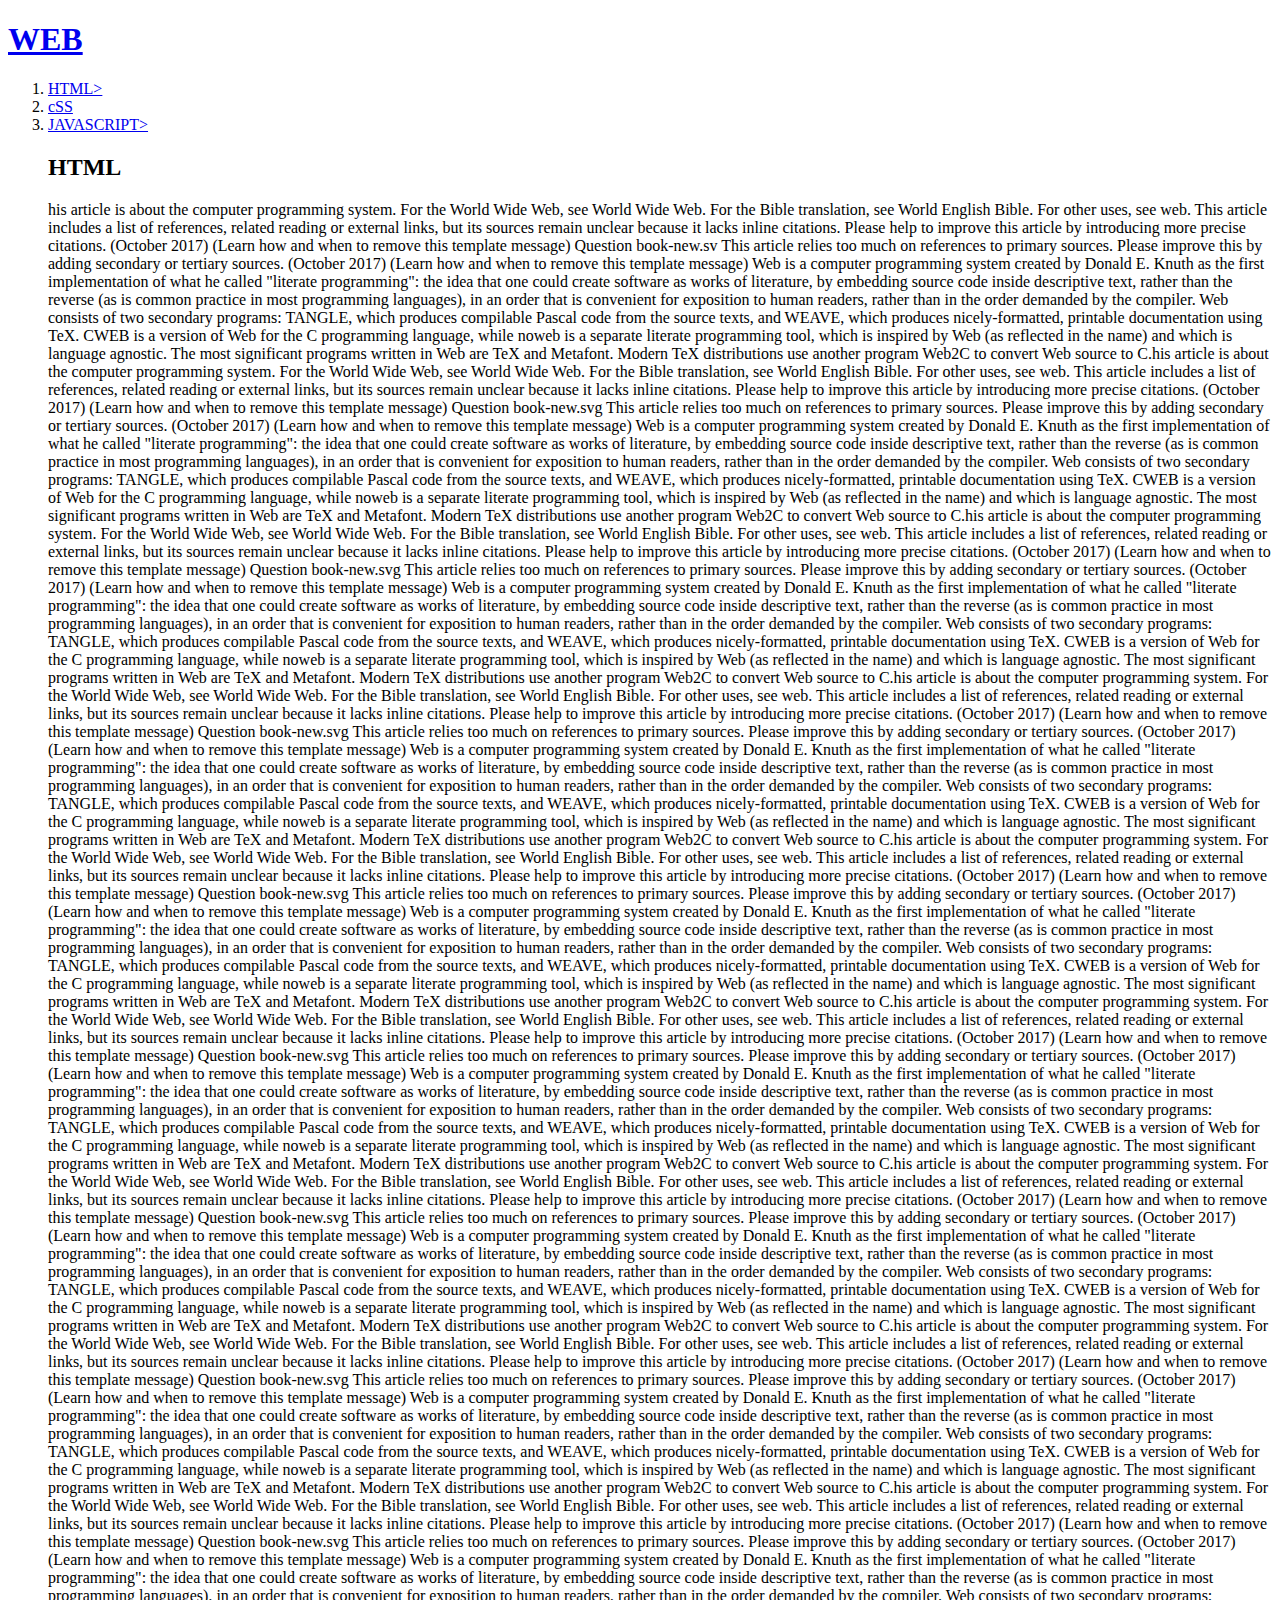
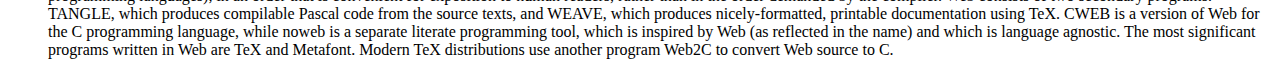
<file: index.html>
<!doctype html>
<html>
<head>
<title>web1-WELCOME</title>
<meta charset="utf-8">
</head>

<body>
  <h1><a href="index.html">WEB</a></h1>
  <ol>
<li><a href="1.html">HTML></a></li>
<li><a href="2.html">cSS</a></li>
<li><a href=="3.html">JAVASCRIPT></a></li
</ol>
<h2>HTML</h2>
<P>
his article is about the computer programming system. For the World Wide Web, see World Wide Web. For the Bible translation, see World English Bible. For other uses, see web.
This article includes a list of references, related reading or external links, but its sources remain unclear because it lacks inline citations. Please help to improve this article by introducing more precise citations. (October 2017) (Learn how and when to remove this template message)
Question book-new.sv
This article relies too much on references to primary sources. Please improve this by adding secondary or tertiary sources. (October 2017) (Learn how and when to remove this template message)
Web is a computer programming system created by Donald E. Knuth as the first implementation of what he called "literate programming": the idea that one could create software as works of literature, by embedding source code inside descriptive text, rather than the reverse (as is common practice in most programming languages), in an order that is convenient for exposition to human readers, rather than in the order demanded by the compiler.
Web consists of two secondary programs: TANGLE, which produces compilable Pascal code from the source texts, and WEAVE, which produces nicely-formatted, printable documentation using TeX.
CWEB is a version of Web for the C programming language, while noweb is a separate literate programming tool, which is inspired by Web (as reflected in the name) and which is language agnostic.
The most significant programs written in Web are TeX and Metafont. Modern TeX distributions use another program Web2C to convert Web source to C.his article is about the computer programming system. For the World Wide Web, see World Wide Web. For the Bible translation, see World English Bible. For other uses, see web.
This article includes a list of references, related reading or external links, but its sources remain unclear because it lacks inline citations. Please help to improve this article by introducing more precise citations. (October 2017) (Learn how and when to remove this template message)
Question book-new.svg
This article relies too much on references to primary sources. Please improve this by adding secondary or tertiary sources. (October 2017) (Learn how and when to remove this template message)
Web is a computer programming system created by Donald E. Knuth as the first implementation of what he called "literate programming": the idea that one could create software as works of literature, by embedding source code inside descriptive text, rather than the reverse (as is common practice in most programming languages), in an order that is convenient for exposition to human readers, rather than in the order demanded by the compiler.
Web consists of two secondary programs: TANGLE, which produces compilable Pascal code from the source texts, and WEAVE, which produces nicely-formatted, printable documentation using TeX.
CWEB is a version of Web for the C programming language, while noweb is a separate literate programming tool, which is inspired by Web (as reflected in the name) and which is language agnostic.
The most significant programs written in Web are TeX and Metafont. Modern TeX distributions use another program Web2C to convert Web source to C.his article is about the computer programming system. For the World Wide Web, see World Wide Web. For the Bible translation, see World English Bible. For other uses, see web.
This article includes a list of references, related reading or external links, but its sources remain unclear because it lacks inline citations. Please help to improve this article by introducing more precise citations. (October 2017) (Learn how and when to remove this template message)
Question book-new.svg
This article relies too much on references to primary sources. Please improve this by adding secondary or tertiary sources. (October 2017) (Learn how and when to remove this template message)
Web is a computer programming system created by Donald E. Knuth as the first implementation of what he called "literate programming": the idea that one could create software as works of literature, by embedding source code inside descriptive text, rather than the reverse (as is common practice in most programming languages), in an order that is convenient for exposition to human readers, rather than in the order demanded by the compiler.

Web consists of two secondary programs: TANGLE, which produces compilable Pascal code from the source texts, and WEAVE, which produces nicely-formatted, printable documentation using TeX.

CWEB is a version of Web for the C programming language, while noweb is a separate literate programming tool, which is inspired by Web (as reflected in the name) and which is language agnostic.

The most significant programs written in Web are TeX and Metafont. Modern TeX distributions use another program Web2C to convert Web source to C.his article is about the computer programming system. For the World Wide Web, see World Wide Web. For the Bible translation, see World English Bible. For other uses, see web.

This article includes a list of references, related reading or external links, but its sources remain unclear because it lacks inline citations. Please help to improve this article by introducing more precise citations. (October 2017) (Learn how and when to remove this template message)
Question book-new.svg
This article relies too much on references to primary sources. Please improve this by adding secondary or tertiary sources. (October 2017) (Learn how and when to remove this template message)
Web is a computer programming system created by Donald E. Knuth as the first implementation of what he called "literate programming": the idea that one could create software as works of literature, by embedding source code inside descriptive text, rather than the reverse (as is common practice in most programming languages), in an order that is convenient for exposition to human readers, rather than in the order demanded by the compiler.

Web consists of two secondary programs: TANGLE, which produces compilable Pascal code from the source texts, and WEAVE, which produces nicely-formatted, printable documentation using TeX.

CWEB is a version of Web for the C programming language, while noweb is a separate literate programming tool, which is inspired by Web (as reflected in the name) and which is language agnostic.

The most significant programs written in Web are TeX and Metafont. Modern TeX distributions use another program Web2C to convert Web source to C.his article is about the computer programming system. For the World Wide Web, see World Wide Web. For the Bible translation, see World English Bible. For other uses, see web.

This article includes a list of references, related reading or external links, but its sources remain unclear because it lacks inline citations. Please help to improve this article by introducing more precise citations. (October 2017) (Learn how and when to remove this template message)
Question book-new.svg
This article relies too much on references to primary sources. Please improve this by adding secondary or tertiary sources. (October 2017) (Learn how and when to remove this template message)
Web is a computer programming system created by Donald E. Knuth as the first implementation of what he called "literate programming": the idea that one could create software as works of literature, by embedding source code inside descriptive text, rather than the reverse (as is common practice in most programming languages), in an order that is convenient for exposition to human readers, rather than in the order demanded by the compiler.

Web consists of two secondary programs: TANGLE, which produces compilable Pascal code from the source texts, and WEAVE, which produces nicely-formatted, printable documentation using TeX.

CWEB is a version of Web for the C programming language, while noweb is a separate literate programming tool, which is inspired by Web (as reflected in the name) and which is language agnostic.

The most significant programs written in Web are TeX and Metafont. Modern TeX distributions use another program Web2C to convert Web source to C.his article is about the computer programming system. For the World Wide Web, see World Wide Web. For the Bible translation, see World English Bible. For other uses, see web.

This article includes a list of references, related reading or external links, but its sources remain unclear because it lacks inline citations. Please help to improve this article by introducing more precise citations. (October 2017) (Learn how and when to remove this template message)
Question book-new.svg
This article relies too much on references to primary sources. Please improve this by adding secondary or tertiary sources. (October 2017) (Learn how and when to remove this template message)
Web is a computer programming system created by Donald E. Knuth as the first implementation of what he called "literate programming": the idea that one could create software as works of literature, by embedding source code inside descriptive text, rather than the reverse (as is common practice in most programming languages), in an order that is convenient for exposition to human readers, rather than in the order demanded by the compiler.

Web consists of two secondary programs: TANGLE, which produces compilable Pascal code from the source texts, and WEAVE, which produces nicely-formatted, printable documentation using TeX.

CWEB is a version of Web for the C programming language, while noweb is a separate literate programming tool, which is inspired by Web (as reflected in the name) and which is language agnostic.

The most significant programs written in Web are TeX and Metafont. Modern TeX distributions use another program Web2C to convert Web source to C.his article is about the computer programming system. For the World Wide Web, see World Wide Web. For the Bible translation, see World English Bible. For other uses, see web.

This article includes a list of references, related reading or external links, but its sources remain unclear because it lacks inline citations. Please help to improve this article by introducing more precise citations. (October 2017) (Learn how and when to remove this template message)
Question book-new.svg
This article relies too much on references to primary sources. Please improve this by adding secondary or tertiary sources. (October 2017) (Learn how and when to remove this template message)
Web is a computer programming system created by Donald E. Knuth as the first implementation of what he called "literate programming": the idea that one could create software as works of literature, by embedding source code inside descriptive text, rather than the reverse (as is common practice in most programming languages), in an order that is convenient for exposition to human readers, rather than in the order demanded by the compiler.

Web consists of two secondary programs: TANGLE, which produces compilable Pascal code from the source texts, and WEAVE, which produces nicely-formatted, printable documentation using TeX.

CWEB is a version of Web for the C programming language, while noweb is a separate literate programming tool, which is inspired by Web (as reflected in the name) and which is language agnostic.

The most significant programs written in Web are TeX and Metafont. Modern TeX distributions use another program Web2C to convert Web source to C.his article is about the computer programming system. For the World Wide Web, see World Wide Web. For the Bible translation, see World English Bible. For other uses, see web.

This article includes a list of references, related reading or external links, but its sources remain unclear because it lacks inline citations. Please help to improve this article by introducing more precise citations. (October 2017) (Learn how and when to remove this template message)
Question book-new.svg
This article relies too much on references to primary sources. Please improve this by adding secondary or tertiary sources. (October 2017) (Learn how and when to remove this template message)
Web is a computer programming system created by Donald E. Knuth as the first implementation of what he called "literate programming": the idea that one could create software as works of literature, by embedding source code inside descriptive text, rather than the reverse (as is common practice in most programming languages), in an order that is convenient for exposition to human readers, rather than in the order demanded by the compiler.

Web consists of two secondary programs: TANGLE, which produces compilable Pascal code from the source texts, and WEAVE, which produces nicely-formatted, printable documentation using TeX.

CWEB is a version of Web for the C programming language, while noweb is a separate literate programming tool, which is inspired by Web (as reflected in the name) and which is language agnostic.

The most significant programs written in Web are TeX and Metafont. Modern TeX distributions use another program Web2C to convert Web source to C.his article is about the computer programming system. For the World Wide Web, see World Wide Web. For the Bible translation, see World English Bible. For other uses, see web.

This article includes a list of references, related reading or external links, but its sources remain unclear because it lacks inline citations. Please help to improve this article by introducing more precise citations. (October 2017) (Learn how and when to remove this template message)
Question book-new.svg
This article relies too much on references to primary sources. Please improve this by adding secondary or tertiary sources. (October 2017) (Learn how and when to remove this template message)
Web is a computer programming system created by Donald E. Knuth as the first implementation of what he called "literate programming": the idea that one could create software as works of literature, by embedding source code inside descriptive text, rather than the reverse (as is common practice in most programming languages), in an order that is convenient for exposition to human readers, rather than in the order demanded by the compiler.

Web consists of two secondary programs: TANGLE, which produces compilable Pascal code from the source texts, and WEAVE, which produces nicely-formatted, printable documentation using TeX.

CWEB is a version of Web for the C programming language, while noweb is a separate literate programming tool, which is inspired by Web (as reflected in the name) and which is language agnostic.

The most significant programs written in Web are TeX and Metafont. Modern TeX distributions use another program Web2C to convert Web source to C.<body/>
</p>



</html>
</file>
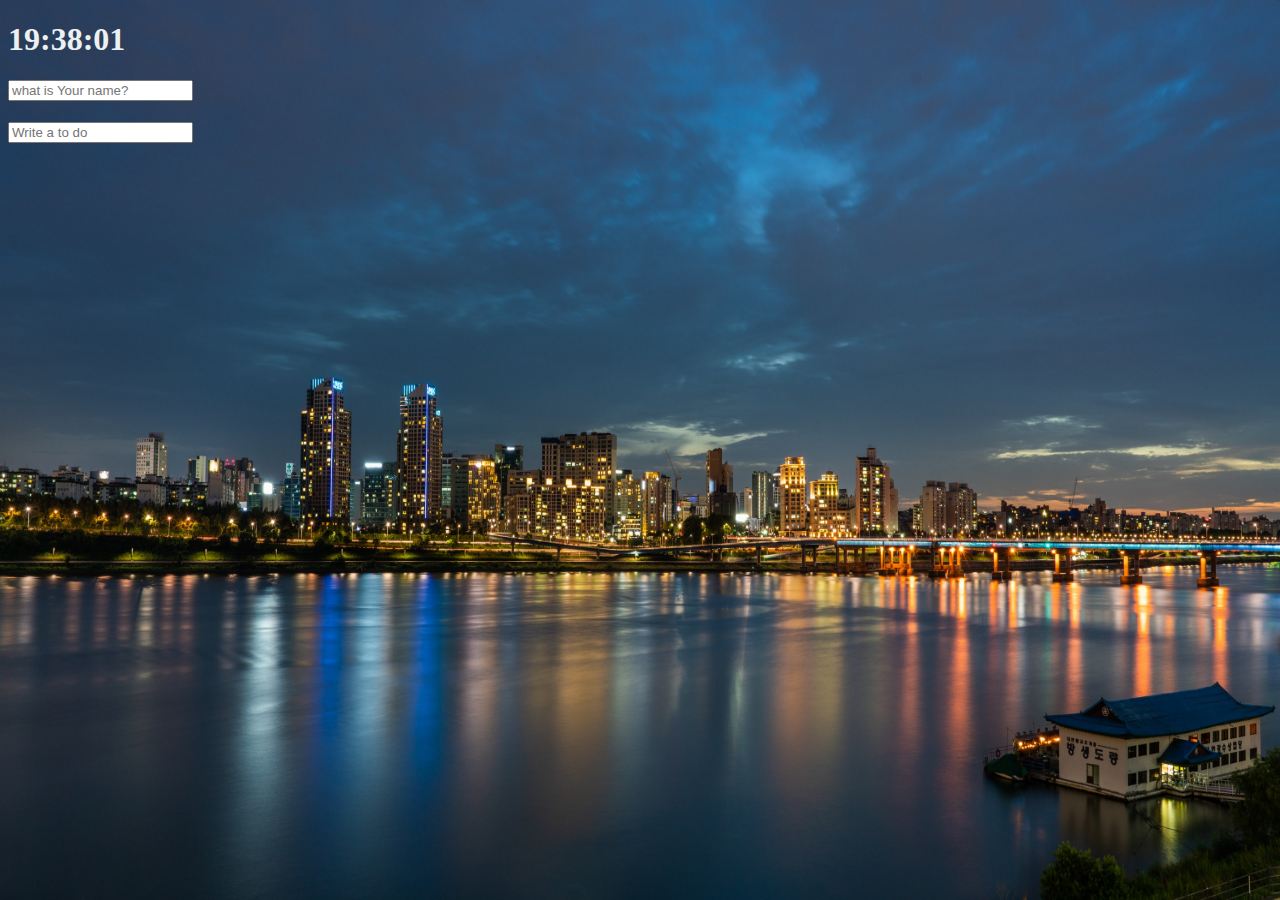
<file: toDoList/hw js.html>
<!DOCTYPE html>

<html>
  <head>
  <link rel="stylesheet" href="index.css"/>
    <title>To Do List</title>
  </head>
  <body>
<div class="js-clock ">
<h1>00:00</h1>
</div>
<form class = "js-form ">
<input type="text" placeholder="what is Your name?">
</form>

<h4 class="js-greetings greetings"><h4>
  <form class="js-toDoForm">
    <input type="text" placeholder="Write a to do"/>
     </form>
     <ul class="js-toDoList">
   </ul>
   <span class = "js-weather"></span>

   <script src = weather.js></script>
   <script src ="clock.js"></script>
   <script src ="greeting.js"></script>
   <script src ="todo.js"></script>
   <script src = "bg.js"></script>
 </body>
 </html>
</file>
<file: toDoList/index.css>
body{
  background-color: #ecf0f1;
}
body{
  color:#ecf0f1
}


.clicked{
  color:#7fbc8d;
}

.form,.greetings {
  display:none;
}

.showing{
  display: block;
}
.bgImage {
  position: absolute;
  top: 0;
  left: 0;
  width: 100%;
  height: 100%;
  z-index: -1;
    animation: fadeIn 0.5s linear;
}

@keyframes fadeIn {
  from{
    opacity: 0;}
  to{
    opacity: 1;
  }
  }

}
</file>
